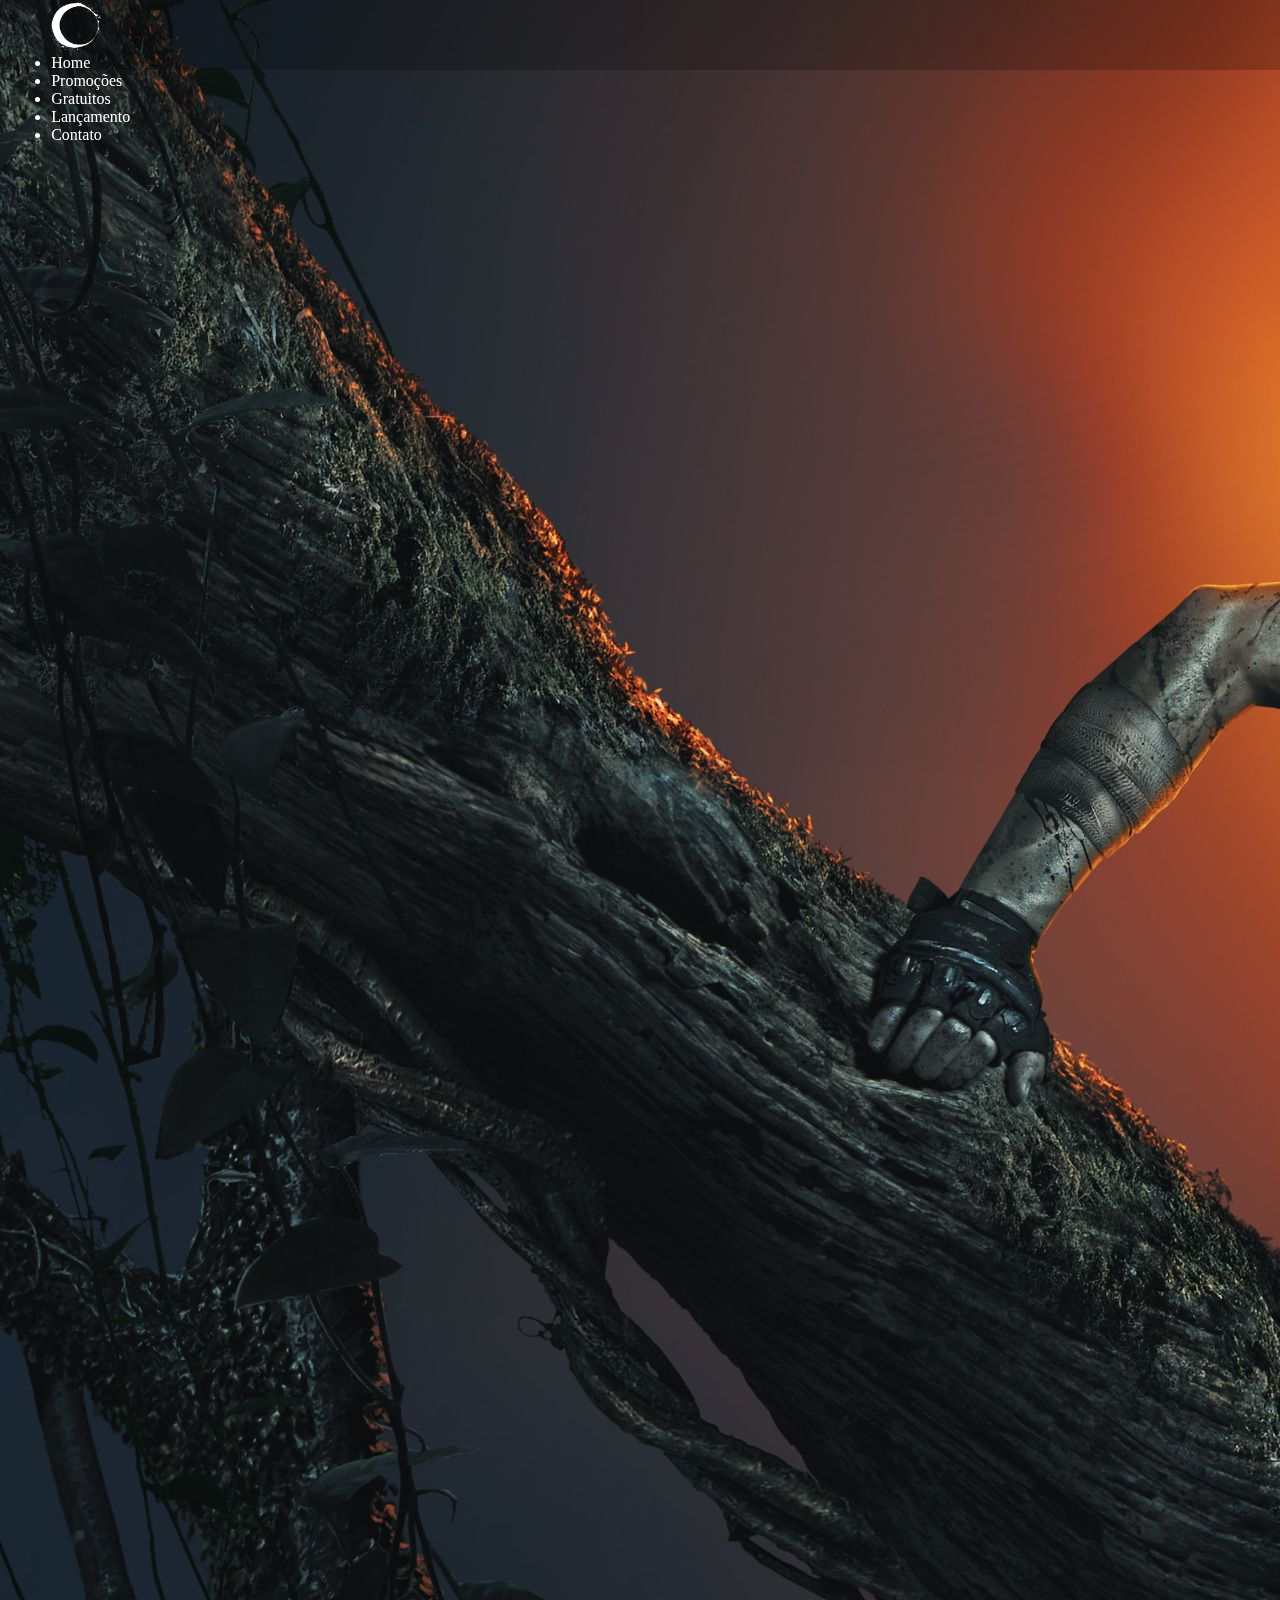
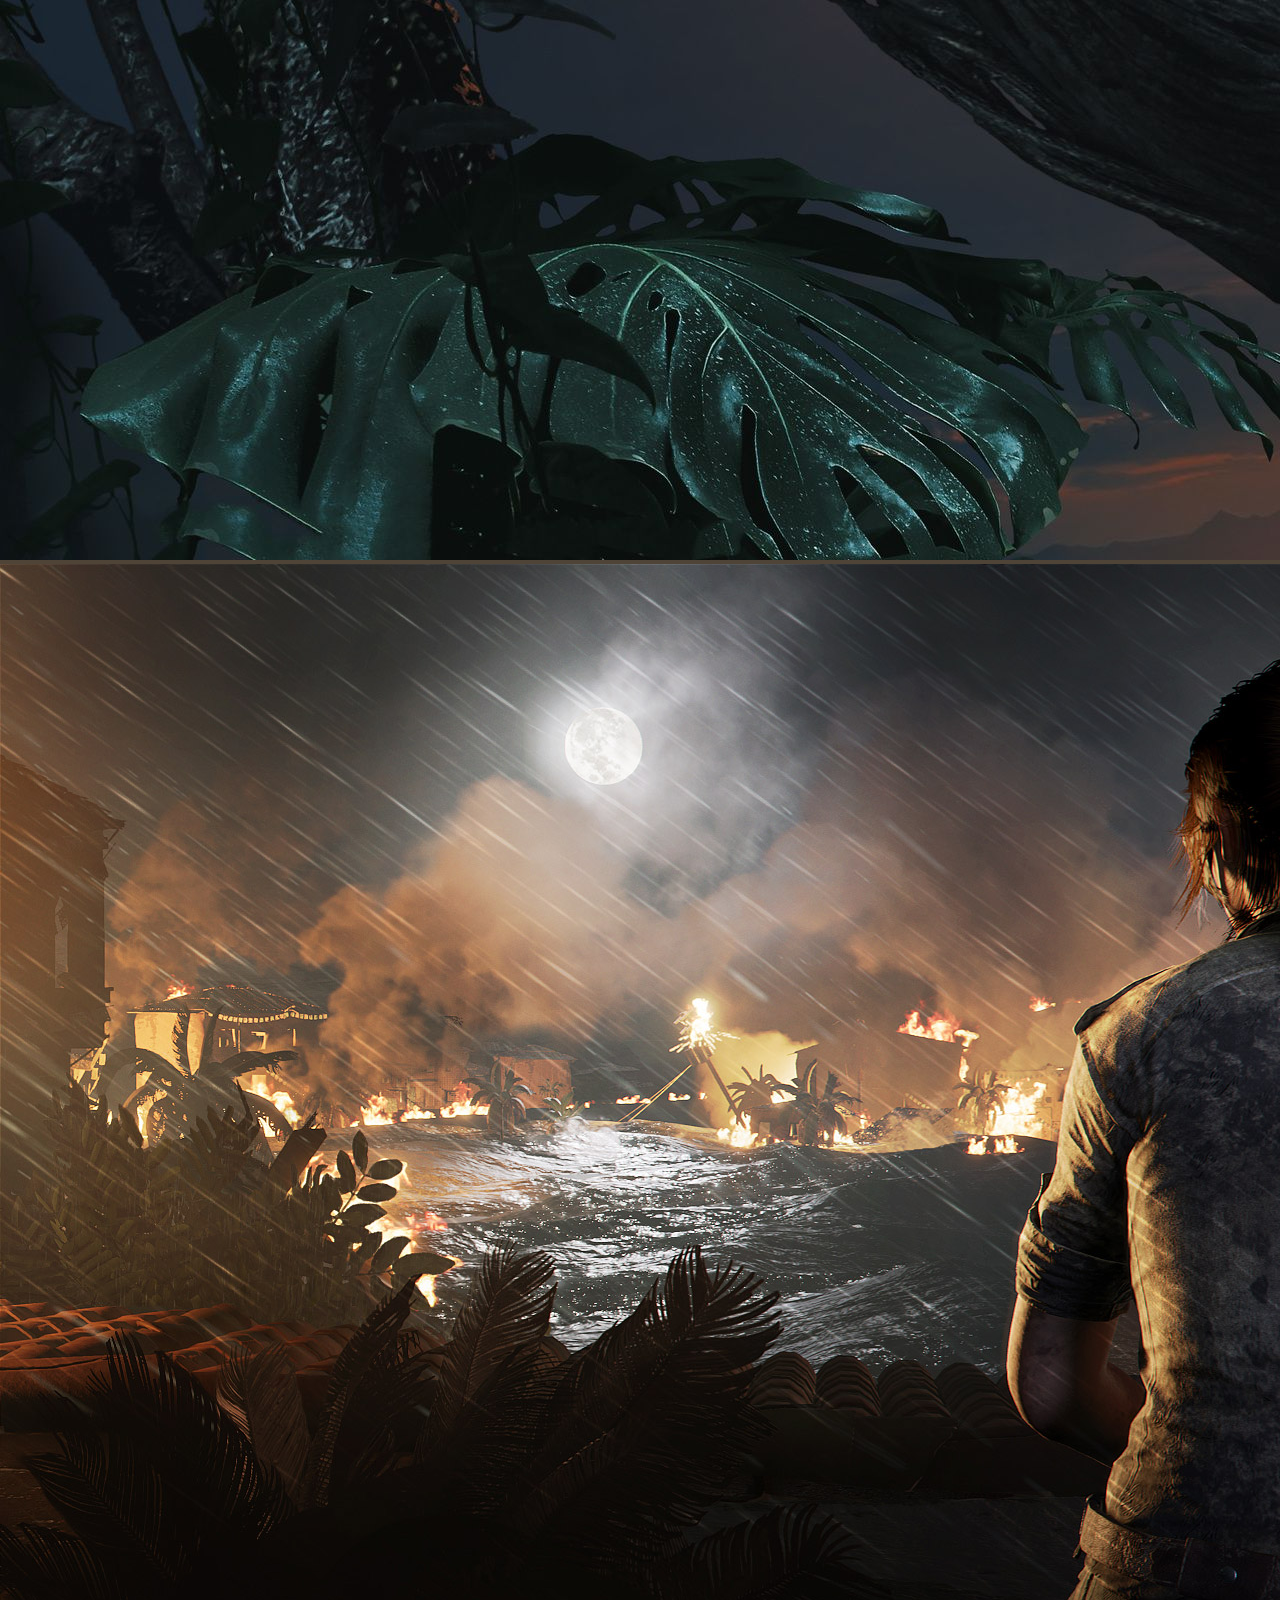
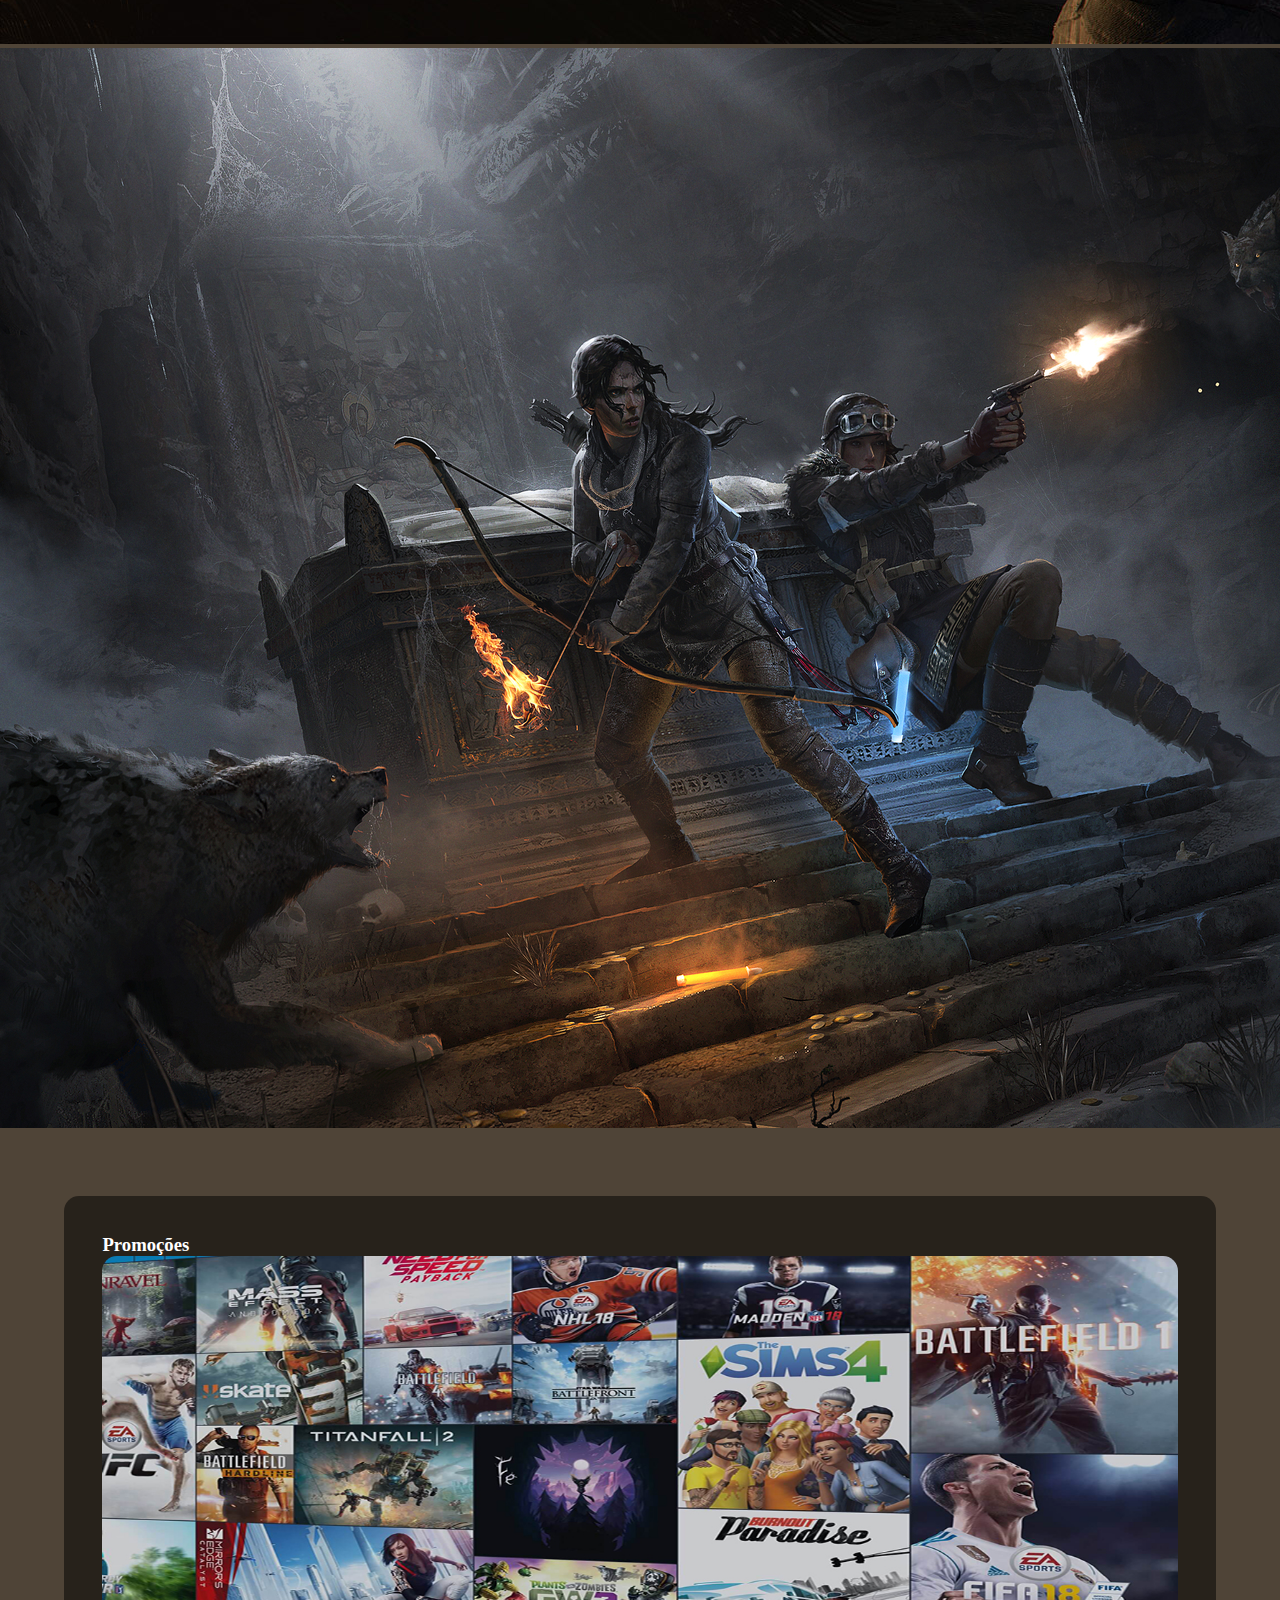
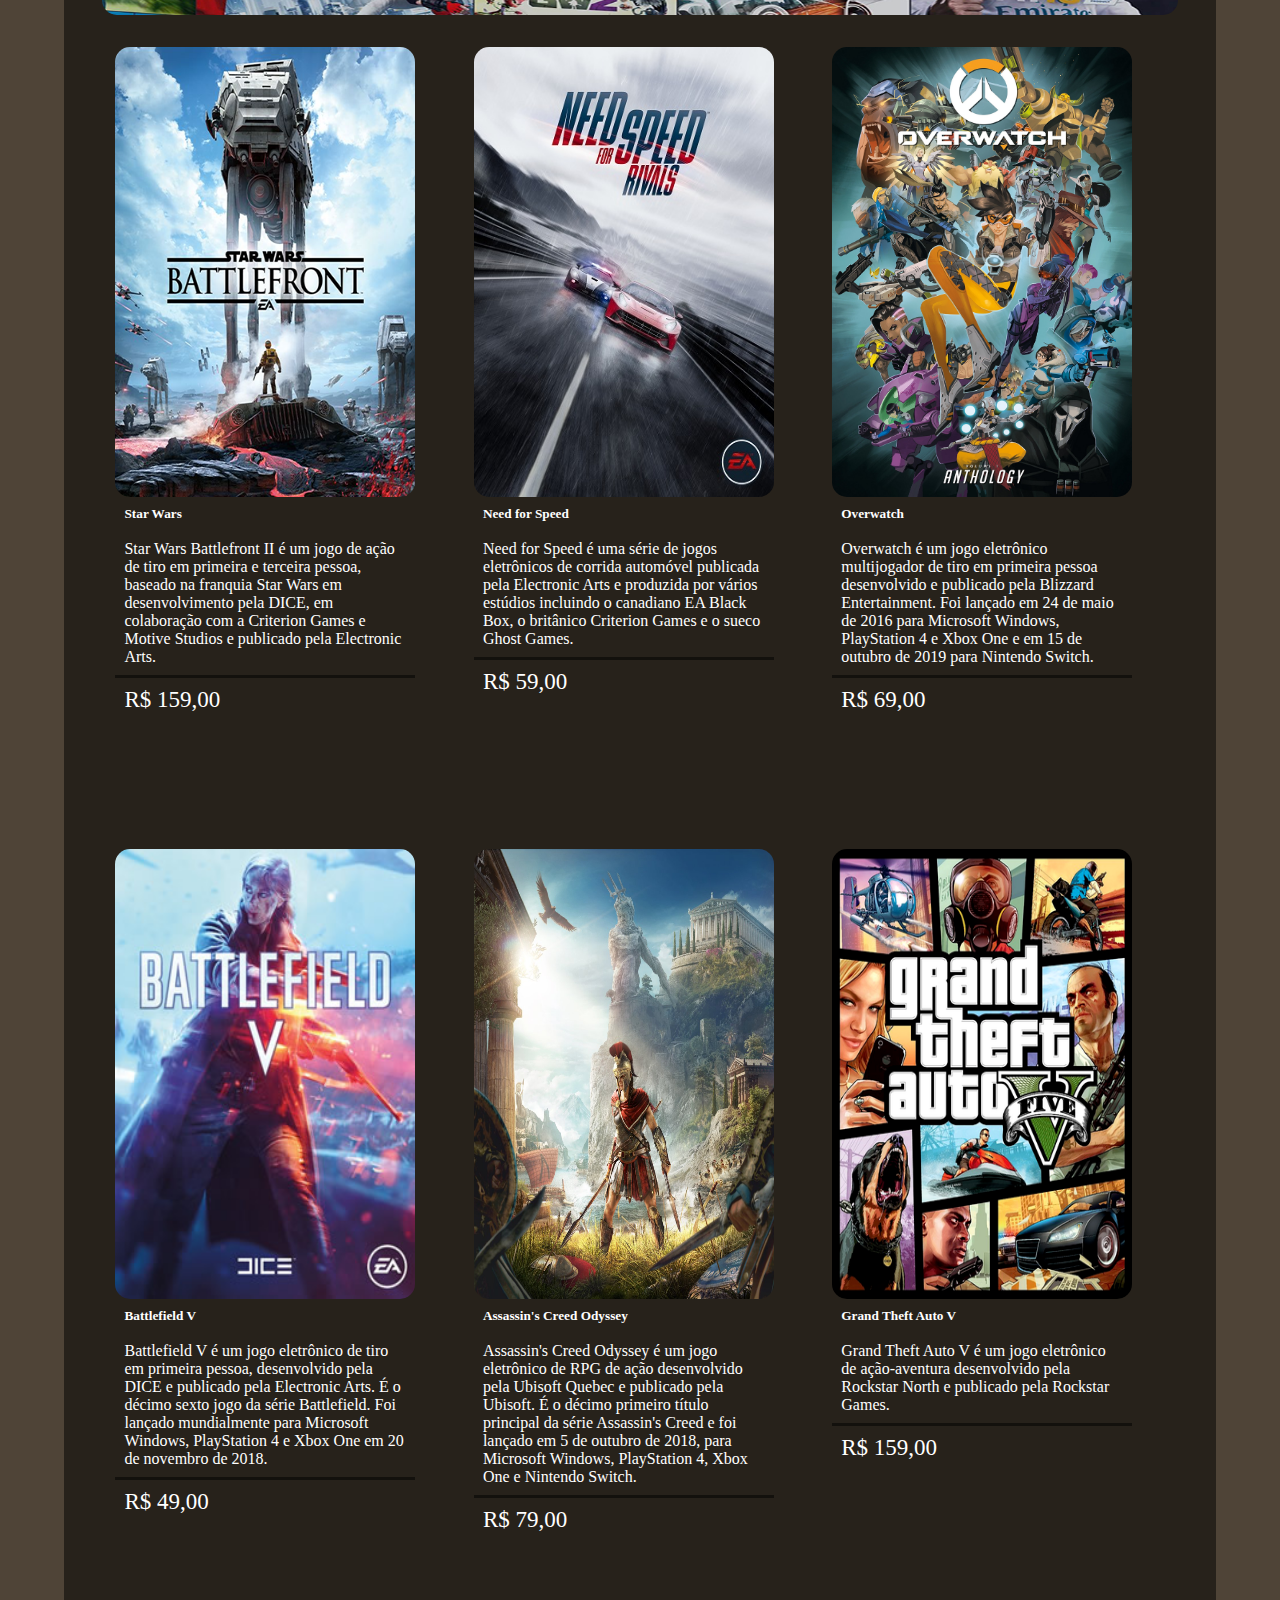
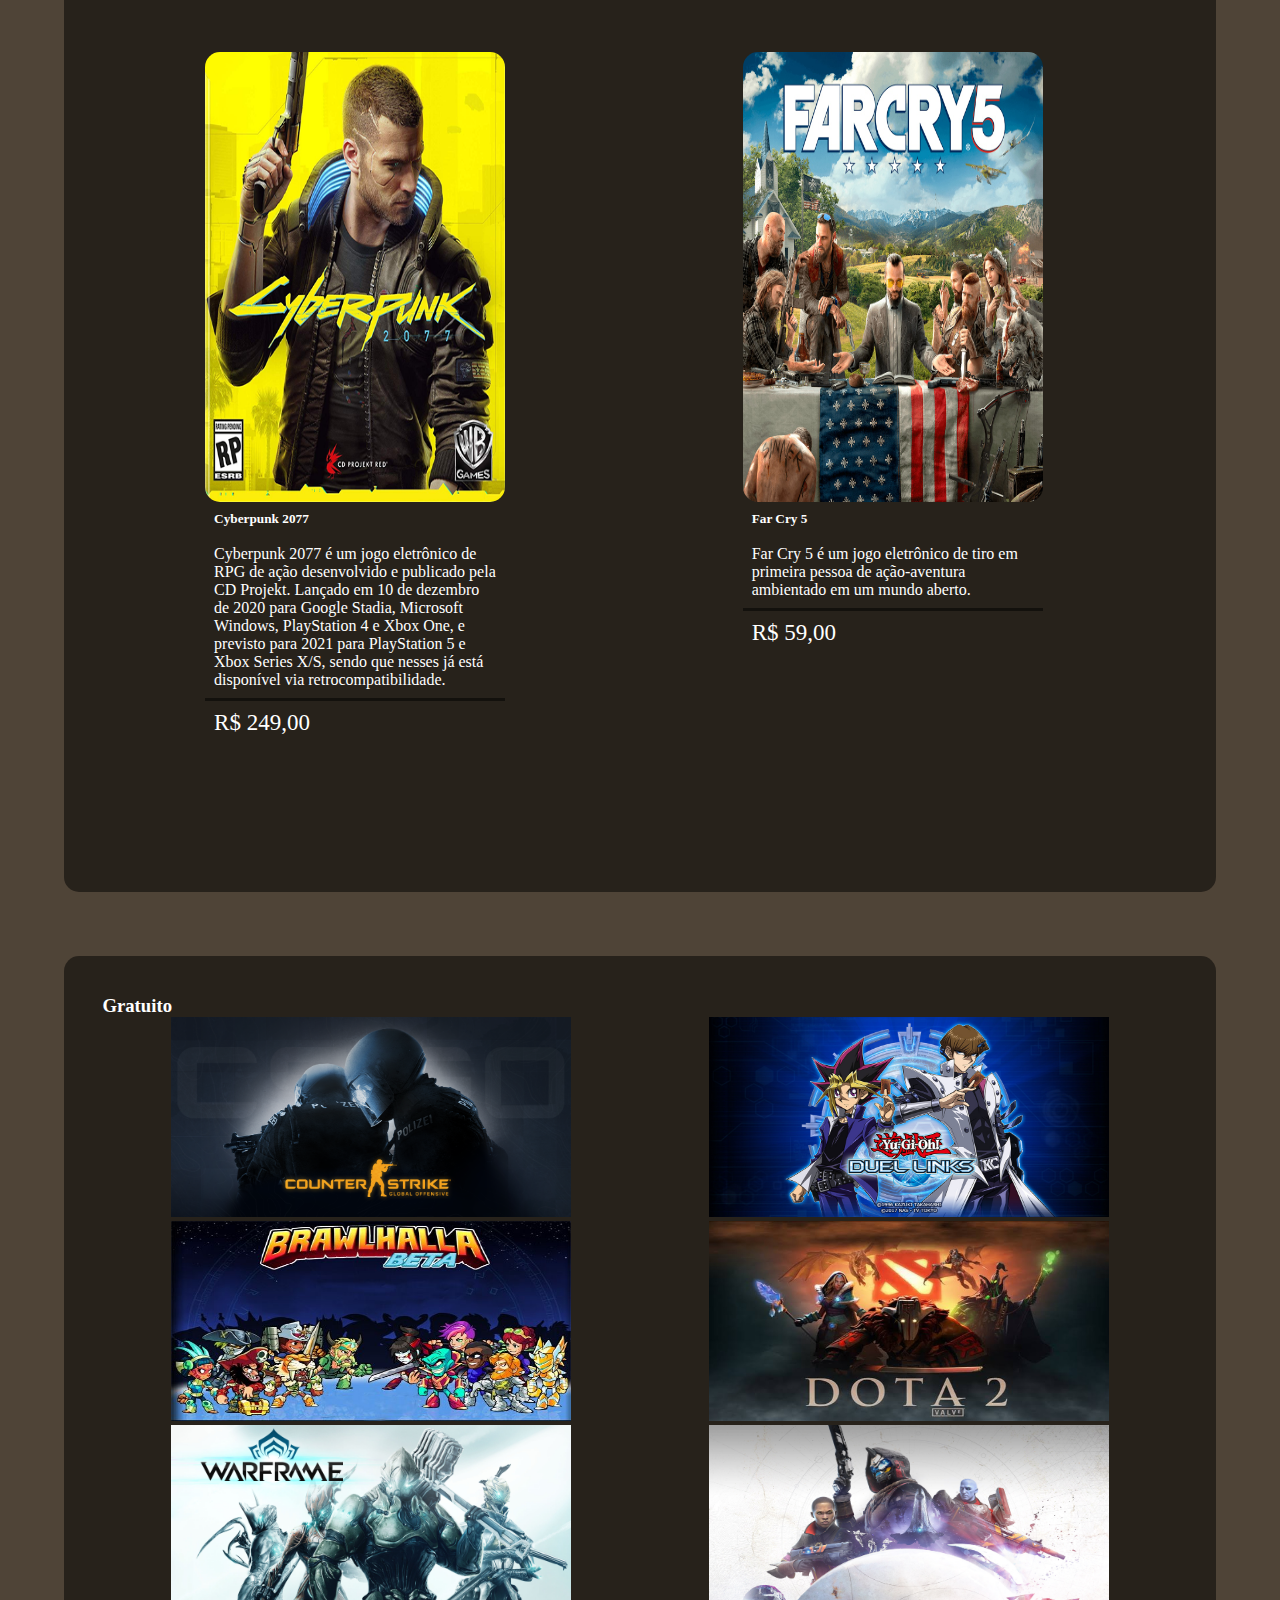
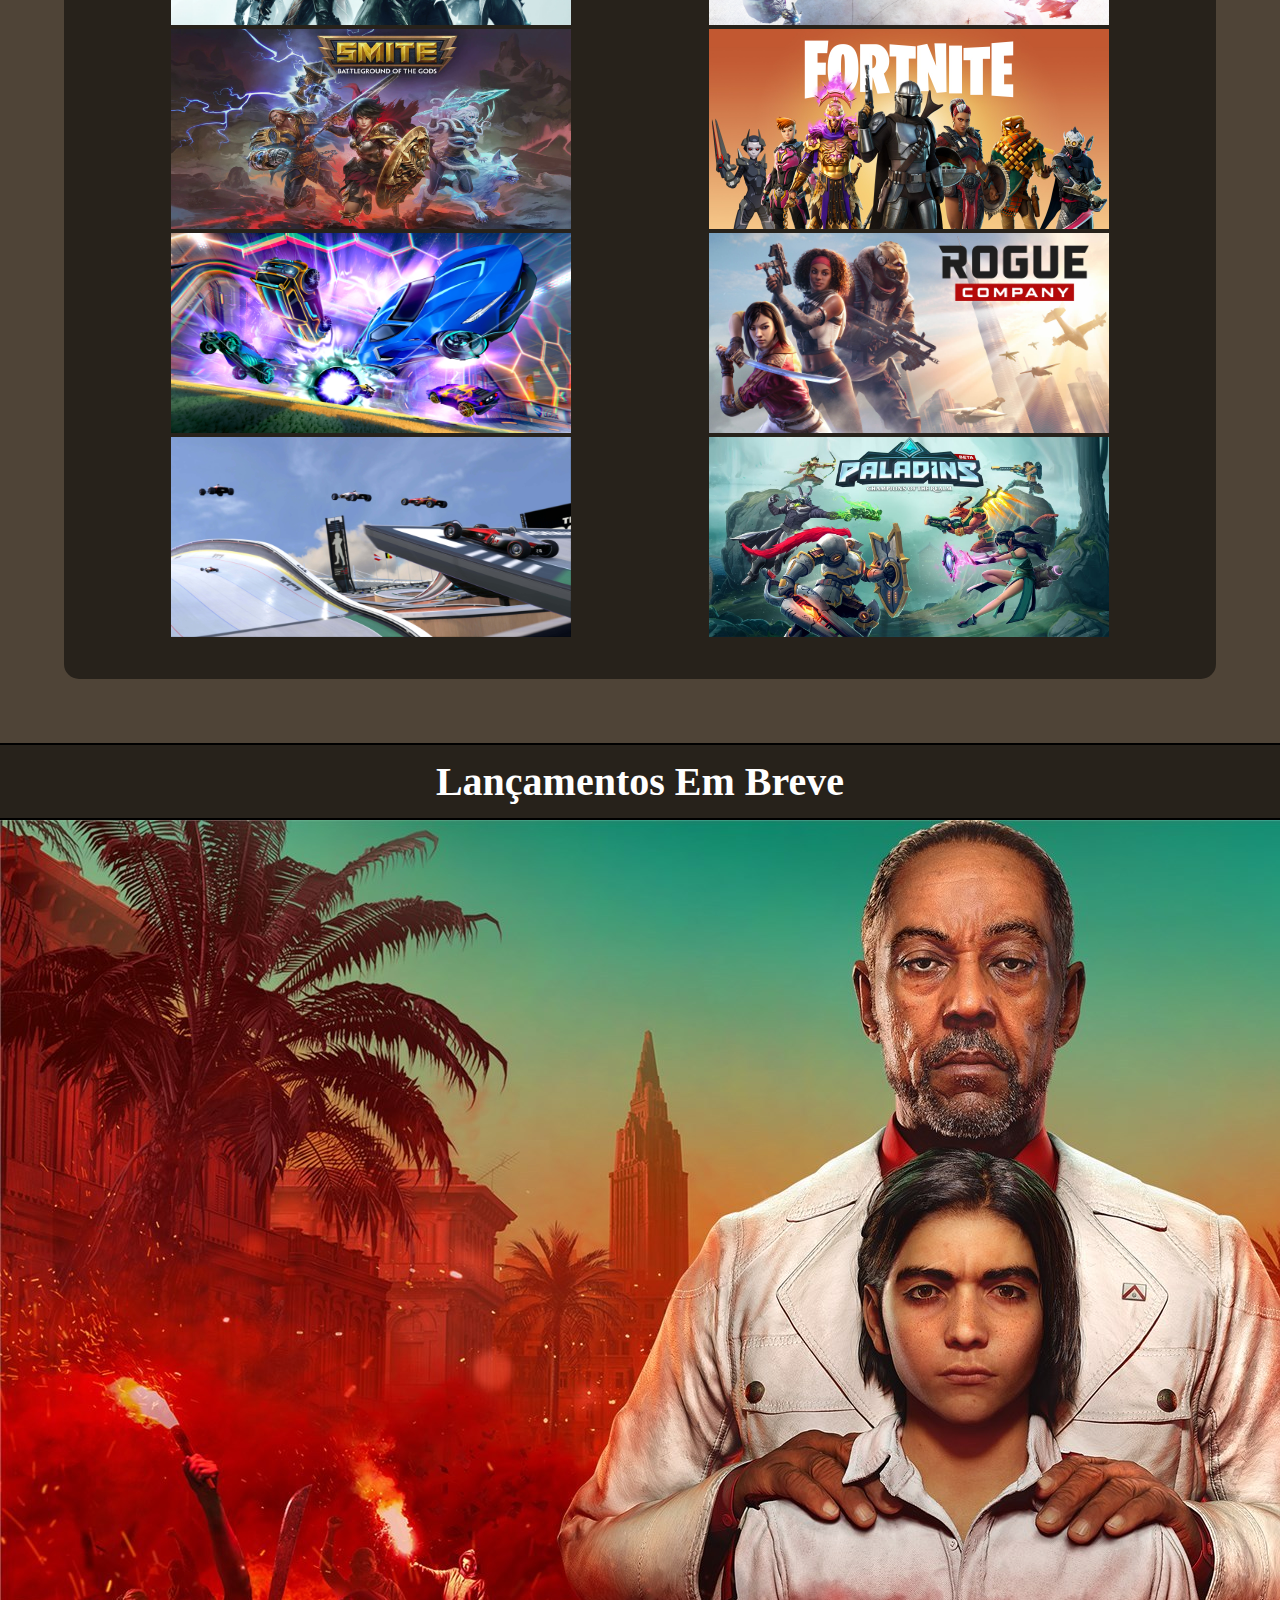
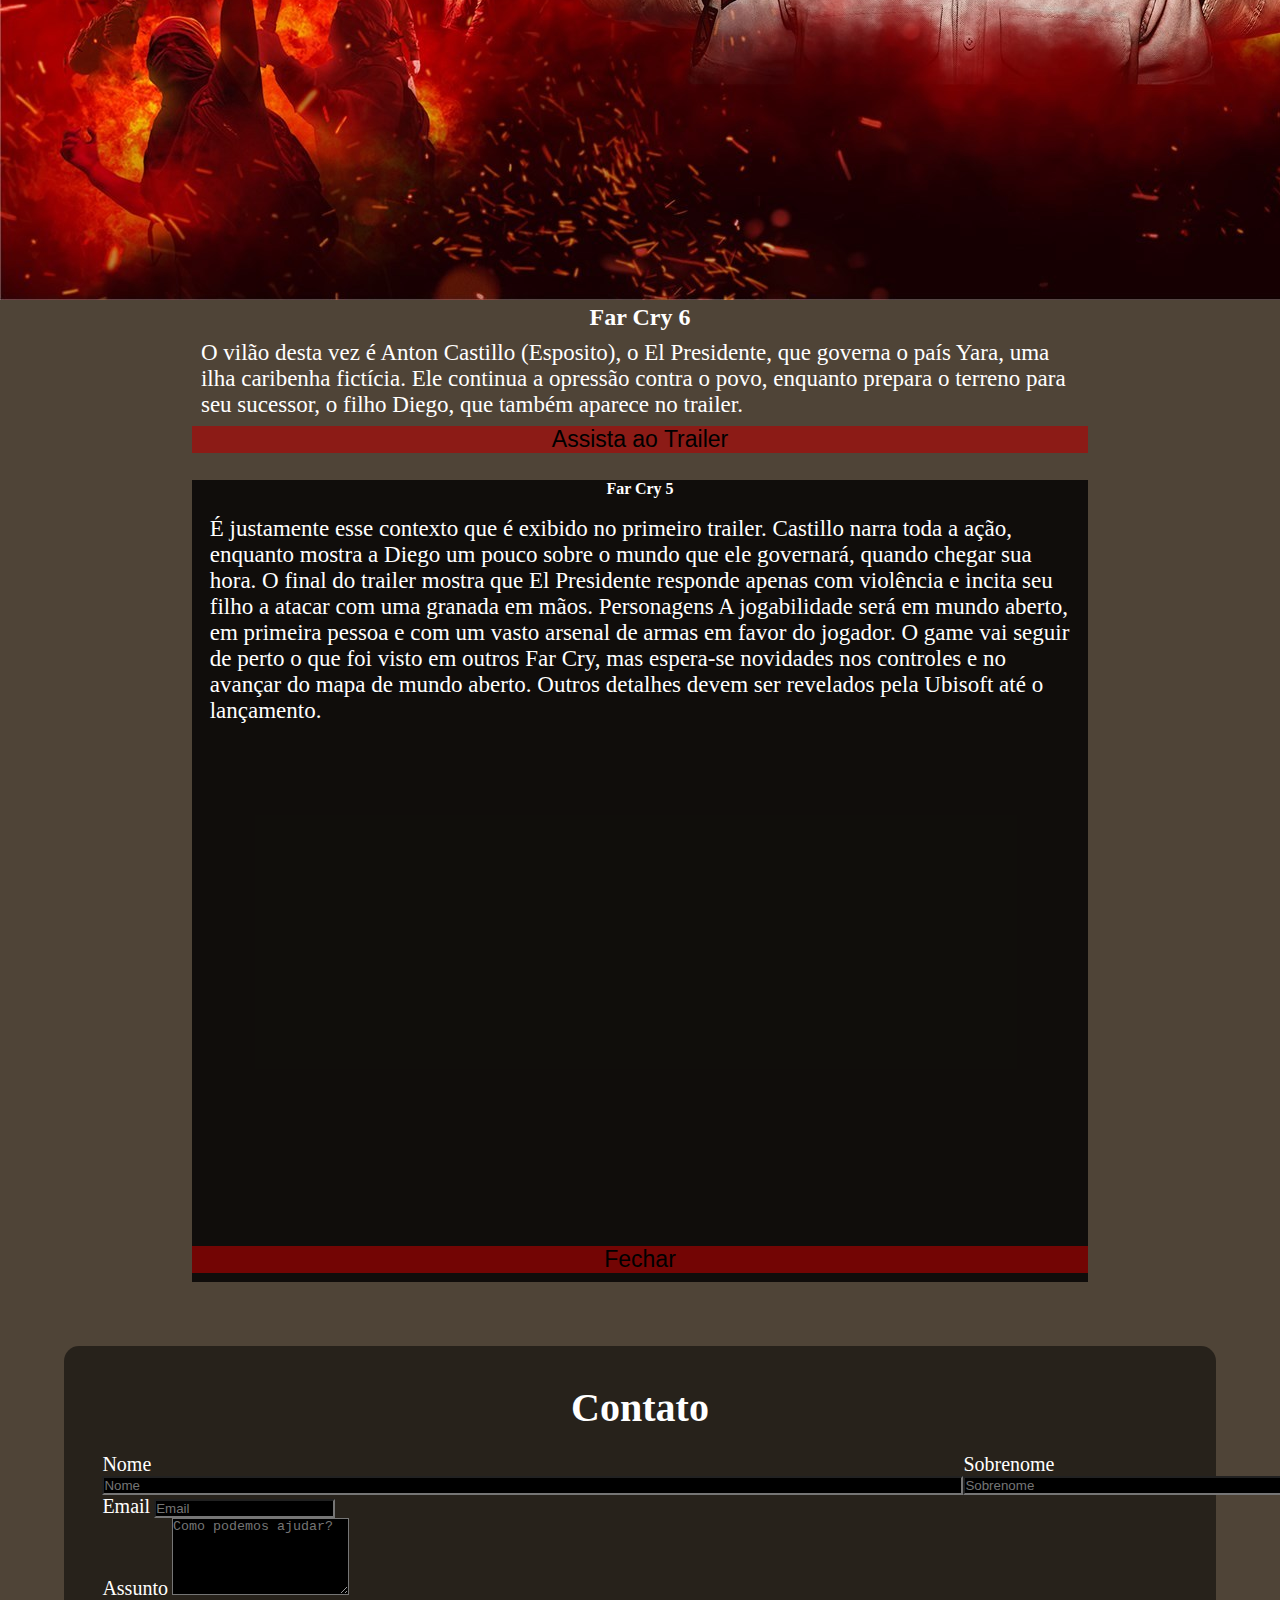
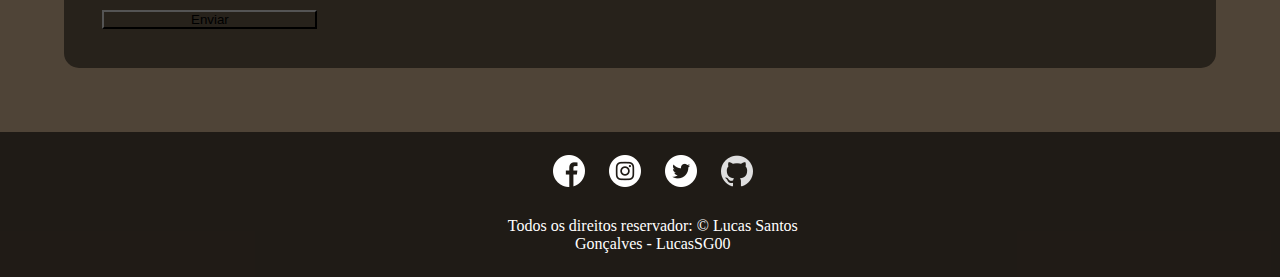
<file: index.html>
<!doctype html>
<html lang="pt-BR">

<head>
    <meta charset="utf-8">
    <meta name="viewport" content="width=device-width, initial-scale=1">

    <link href="https://cdn.jsdelivr.net/npm/bootstrap@5.0.0-beta1/dist/css/bootstrap.min.css" rel="stylesheet"
        integrity="sha384-giJF6kkoqNQ00vy+HMDP7azOuL0xtbfIcaT9wjKHr8RbDVddVHyTfAAsrekwKmP1" crossorigin="anonymous">
    <link rel="stylesheet" href="css/style.css">

    <title>SGames</title>
</head>

<body id="home">

    <main>
        <header>
            <nav class="navbar navbar-expand-lg navbar-light menu-container">
                <div class="container-fluid">
                    <div class="menu-logo">
                        <a href="#home">
                            <img class="logo" src="imagem/logo.png" alt="Logo">
                        </a>
                    </div>
                    <div class="menu-itens">
                        <ul class="nav justify-content-end">
                            <li class="nav-item">
                                <a class="nav-link" href="#home">Home</a>
                            </li>
                            <li class="nav-item">
                                <a class="nav-link" href="#promocao">Promoções</a>
                            </li>
                            <li class="nav-item">
                                <a class="nav-link" href="#gratuito">Gratuitos</a>
                            </li>
                            <li class="nav-item">
                                <a class="nav-link" href="#lancamento">Lançamento</a>
                            </li>
                            <li class="nav-item">
                                <a class="nav-link" href="#contato">Contato</a>
                            </li>
                        </ul>
                    </div>
                </div>
            </nav>
        </header>

        <div class="banner-container">
            <section id="banner-carousel">
                <div id="carouselExampleFade" class="carousel slide carousel-fade" data-ride="carousel">
                    <div class="carousel-inner">
                        <div class="carousel-item active">
                            <img class="d-block w-100" src="imagem/tomb-1.jpg" alt="Primeiro Slide">
                        </div>
                        <div class="carousel-item">
                            <img class="d-block w-100" src="imagem/tomb-2.jpg" alt="Segundo Slide">
                        </div>
                        <div class="carousel-item">
                            <img class="d-block w-100" src="imagem/tomb-3.jpg" alt="Terceiro Slide">
                        </div>

                    </div>
                </div>
            </section>
        </div>

        <section class="promocao-container" id="promocao">
            <div class="promocoes-content">
                <h3>Promoções</h3>
                <img src="imagem/promocao.jpg" alt="Promoção">
            </div>

            <div class="card-group">
                <div class="card-container">
                    <img class="imagem-card" src="imagem/jogo-1.png" alt="Star Wars">
                    <h5>Star Wars</h5>
                    <p>
                        Star Wars Battlefront II é um jogo de ação de tiro em primeira e terceira pessoa, baseado na
                        franquia Star Wars em desenvolvimento pela DICE, em colaboração com a Criterion Games e Motive
                        Studios e publicado pela Electronic Arts.
                    </p>
                    <p class="card-preco">R$ 159,00</p>
                </div>
                <div class="card-container">
                    <img class="imagem-card" src="imagem/jogo-2.jpg" alt="Star Wars">
                    <h5>Need for Speed</h5>
                    <p>
                        Need for Speed é uma série de jogos eletrônicos de corrida automóvel publicada pela Electronic
                        Arts e produzida por vários estúdios incluindo o canadiano EA Black Box, o britânico Criterion
                        Games e o sueco Ghost Games.
                    </p>
                    <p class="card-preco">R$ 59,00</p>
                </div>
                <div class="card-container">
                    <img class="imagem-card" src="imagem/jogo-3.jpg" alt="Star Wars">
                    <h5>Overwatch</h5>
                    <p>
                        Overwatch é um jogo eletrônico multijogador de tiro em primeira pessoa desenvolvido e publicado
                        pela Blizzard Entertainment. Foi lançado em 24 de maio de 2016 para Microsoft Windows,
                        PlayStation 4 e Xbox One e em 15 de outubro de 2019 para Nintendo Switch.
                    </p>
                    <p class="card-preco">R$ 69,00</p>
                </div>
                <div class="card-container">
                    <img class="imagem-card" src="imagem/jogo-4.jpg" alt="Star Wars">
                    <h5>Battlefield V</h5>
                    <p>
                        Battlefield V é um jogo eletrônico de tiro em primeira pessoa, desenvolvido pela DICE e
                        publicado pela Electronic Arts. É o décimo sexto jogo da série Battlefield. Foi lançado
                        mundialmente para Microsoft Windows, PlayStation 4 e Xbox One em 20 de novembro de 2018.
                    </p>
                    <p class="card-preco">R$ 49,00</p>
                </div>
                <div class="card-container">
                    <img class="imagem-card" src="imagem/jogo-5.png" alt="Star Wars">
                    <h5>Assassin's Creed Odyssey</h5>
                    <p>
                        Assassin's Creed Odyssey é um jogo eletrônico de RPG de ação desenvolvido pela Ubisoft Quebec e
                        publicado pela Ubisoft. É o décimo primeiro título principal da série Assassin's Creed e foi
                        lançado em 5 de outubro de 2018, para Microsoft Windows, PlayStation 4, Xbox One e Nintendo
                        Switch.
                    </p>
                    <p class="card-preco">R$ 79,00</p>
                </div>
                <div class="card-container">
                    <img class="imagem-card" src="imagem/jogo-6.png" alt="Star Wars">
                    <h5>Grand Theft Auto V</h5>
                    <p>
                        Grand Theft Auto V é um jogo eletrônico de ação-aventura desenvolvido pela Rockstar North e
                        publicado pela Rockstar Games.
                    </p>
                    <p class="card-preco">R$ 159,00</p>
                </div>
                <div class="card-container">
                    <img class="imagem-card" src="imagem/jogo-7.png" alt="Star Wars">
                    <h5>Cyberpunk 2077</h5>
                    <p>
                        Cyberpunk 2077 é um jogo eletrônico de RPG de ação desenvolvido e publicado pela CD Projekt.
                        Lançado em 10 de dezembro de 2020 para Google Stadia, Microsoft Windows, PlayStation 4 e Xbox
                        One, e previsto para 2021 para PlayStation 5 e Xbox Series X/S, sendo que nesses já está
                        disponível via retrocompatibilidade.
                    </p>
                    <p class="card-preco">R$ 249,00</p>
                </div>
                <div class="card-container">
                    <img class="imagem-card" src="imagem/jogo-8.jpg" alt="Star Wars">
                    <h5>Far Cry 5</h5>
                    <p>
                        Far Cry 5 é um jogo eletrônico de tiro em primeira pessoa de ação-aventura ambientado em um
                        mundo aberto.
                    </p>
                    <p class="card-preco">R$ 59,00</p>
                </div>
            </div>
        </section>

        <section class="gratuito-container" id="gratuito">
            <h3>Gratuito</h3>
            <div class="gratuito-content">
                <div class="card mb-3" style="max-width: 540px;">
                    <div class="row g-0">
                        <div class="col-md-4">
                            <img class="gratuito-card" src="imagem/game-1.png">
                        </div>
                    </div>
                </div>
                <div class="card mb-3" style="max-width: 540px;">
                    <div class="row g-0">
                        <div class="col-md-4">
                            <img class="gratuito-card" src="imagem/game-2.jpg">
                        </div>
                    </div>
                </div>
                <div class="card mb-3" style="max-width: 540px;">
                    <div class="row g-0">
                        <div class="col-md-4">
                            <img class="gratuito-card" src="imagem/game-3.jpg">
                        </div>
                    </div>
                </div>
                <div class="card mb-3" style="max-width: 540px;">
                    <div class="row g-0">
                        <div class="col-md-4">
                            <img class="gratuito-card" src="imagem/game-4.jpg">
                        </div>
                    </div>
                </div>
                <div class="card mb-3" style="max-width: 540px;">
                    <div class="row g-0">
                        <div class="col-md-4">
                            <img class="gratuito-card" src="imagem/game-5.jpg">
                        </div>
                    </div>
                </div>
                <div class="card mb-3" style="max-width: 540px;">
                    <div class="row g-0">
                        <div class="col-md-4">
                            <img class="gratuito-card" src="imagem/game-6.jpg">
                        </div>
                    </div>
                </div>
                <div class="card mb-3" style="max-width: 540px;">
                    <div class="row g-0">
                        <div class="col-md-4">
                            <img class="gratuito-card" src="imagem/game-7.jpg">
                        </div>
                    </div>
                </div>
                <div class="card mb-3" style="max-width: 540px;">
                    <div class="row g-0">
                        <div class="col-md-4">
                            <img class="gratuito-card" src="imagem/game-8.jpg">
                        </div>
                    </div>
                </div>
                <div class="card mb-3" style="max-width: 540px;">
                    <div class="row g-0">
                        <div class="col-md-4">
                            <img class="gratuito-card" src="imagem/game-9.jpg">
                        </div>
                    </div>
                </div>
                <div class="card mb-3" style="max-width: 540px;">
                    <div class="row g-0">
                        <div class="col-md-4">
                            <img class="gratuito-card" src="imagem/game-10.jpg">
                        </div>
                    </div>
                </div>
                <div class="card mb-3" style="max-width: 540px;">
                    <div class="row g-0">
                        <div class="col-md-4">
                            <img class="gratuito-card" src="imagem/game-11.jpg">
                        </div>
                    </div>
                </div>
                <div class="card mb-3" style="max-width: 540px;">
                    <div class="row g-0">
                        <div class="col-md-4">
                            <img class="gratuito-card" src="imagem/game-12.jpg">
                        </div>
                    </div>
                </div>
            </div>
        </section>

        <!-- Quando entrar na modal subir com o menu JS -->
        <section class="lancamento-container" id="lancamento">
            <div class="lancamento-content">
                <h3>Lançamentos Em Breve</h3>
                <div class="card bg-dark text-white">
                    <img class="card-img" src="imagem/lancamento.jpg" alt="Imagem do card">
                    <div class="card-img-overlay">
                        <h2 class="card-title">Far Cry 6</h2>
                        <p class="card-text">
                            O vilão desta vez é Anton Castillo (Esposito), o El Presidente, que governa o país Yara, uma
                            ilha caribenha fictícia. Ele continua a opressão contra o povo, enquanto prepara o terreno
                            para seu sucessor, o filho Diego, que também aparece no trailer.
                        </p>
                        <button type="button" class="btn btn-secondary btn-lg btn-block btn-trailer" data-toggle="modal"
                            data-target="#modalExemplo" onclick="ocultarMenu()">Assista ao Trailer</button>

                        <div class="modal fade" id="modalExemplo" tabindex="-1" role="dialog"
                            aria-labelledby="exampleModalLabel" aria-hidden="true">
                            <div class="modal-dialog modal-xl" role="document">
                                <div class="modal-content">
                                    <h4>Far Cry 5</h4>
                                    <div class="modal-header">
                                        <p>
                                            É justamente esse contexto que é exibido no primeiro trailer. Castillo narra
                                            toda a ação, enquanto mostra a Diego um pouco sobre o mundo que ele
                                            governará, quando chegar sua hora. O final do trailer mostra que El
                                            Presidente responde apenas com violência e incita seu filho a atacar com uma
                                            granada em mãos.
                                            Personagens
                                            A jogabilidade será em mundo aberto, em primeira pessoa e com um vasto
                                            arsenal de armas em favor do jogador. O game vai seguir de perto o que foi
                                            visto em outros Far Cry, mas espera-se novidades nos controles e no avançar
                                            do mapa de mundo aberto. Outros detalhes devem ser revelados pela Ubisoft
                                            até o lançamento.
                                        </p>
                                    </div>
                                    <div class="modal-body">
                                        <iframe width="80%" height="500" src="https://www.youtube.com/embed/mbGbLWevpC4"
                                            frameborder="0"
                                            allow="accelerometer; autoplay; clipboard-write; encrypted-media; gyroscope; picture-in-picture"
                                            allowfullscreen></iframe>
                                    </div>
                                    <div class="modal-footer">
                                        <button type="button" class="btn btn-secondary btn-lg btn-block btn-trailer"
                                            data-toggle="modal" data-target="#modalExemplo" onclick="mostrarMenu()">Fechar</button>
                                    </div>
                                </div>
                            </div>
                        </div>

                    </div>
                </div>
            </div>
            </div>
        </section>

        <!-- Fazer validação JS -->
        <section class="contato-container" id="contato">
            <form>
                <h3>Contato</h3>
                <div class="form-row">
                    <div class="col">
                        <div class="inputNome">
                            <label for="inputNome">Nome</label>
                            <input type="text" id="txtNome" class="form-control" placeholder="Nome" size="105">
                            <span class="avisoNome">Dado incorreto a cima</span>
                        </div>
                        <div class="inputSobrenome">                        
                            <label for="inputSobrenome">Sobrenome</label>
                            <input type="text" id="txtSobrenome" class="form-control" placeholder="Sobrenome" size="105">
                            <span class="avisoSobrenome">Dado incorreto a cima</span>
                        </div>
                    </div>
                    <div class="form-group col-md-13">
                        <label for="inputEmai">Email</label>
                        <input type="email" id="txtEmail" class="form-control" id="inputEmai" placeholder="Email">
                        <span class="avisoEmail">Dado incorreto a cima</span>
                    </div>
                    <div class="form-group">
                        <label for="exampleFormControlTextarea1">Assunto</label>
                        <textarea class="form-control" id="txtAssunto" rows="5"
                            placeholder="Como podemos ajudar?"></textarea>
                            <span class="avisoAssunto">Dado incorreto a cima</span>
                    </div>
                </div>
                <button type="button" class="btn btn-secondary btn-lg btn-block btn-formulario" onclick="validacao()">
                    Enviar
                </button>
            </form>
        </section>

    </main>

    <footer>
        <div class="footer-container">
            <div class="footer-midias">
                <a href="https://www.facebook.com/">
                    <img class="icone-facebook" src="imagem/facebook.png" alt="Facebook">
                </a>
                <a href="https://www.instagram.com/">
                    <img class="icone-instagram" src="imagem/instagram.png" alt="Instagram">
                </a>
                <a href="https://twitter.com/">
                    <img class="icone-twitter" src="imagem/twitter.png" alt="Twitter">
                </a>
                <a href="https://github.com/LucasSG00">
                    <img class="icone-github" src="imagem/icone-github.png" alt="Twitter">
                </a>
            </div>
            <div class="footer-criacao">
                <p>Todos os direitos reservador: &copy Lucas Santos Gonçalves - LucasSG00</p>
            </div>
        </div>
    </footer>

    <script src="js/script.js"></script>
    <script src="https://code.jquery.com/jquery-3.3.1.slim.min.js"
        integrity="sha384-q8i/X+965DzO0rT7abK41JStQIAqVgRVzpbzo5smXKp4YfRvH+8abtTE1Pi6jizo"
        crossorigin="anonymous"></script>
    <script src="https://cdnjs.cloudflare.com/ajax/libs/popper.js/1.14.3/umd/popper.min.js"
        integrity="sha384-ZMP7rVo3mIykV+2+9J3UJ46jBk0WLaUAdn689aCwoqbBJiSnjAK/l8WvCWPIPm49"
        crossorigin="anonymous"></script>
    <script src="https://stackpath.bootstrapcdn.com/bootstrap/4.1.3/js/bootstrap.min.js"
        integrity="sha384-ChfqqxuZUCnJSK3+MXmPNIyE6ZbWh2IMqE241rYiqJxyMiZ6OW/JmZQ5stwEULTy"
        crossorigin="anonymous"></script>

</body>

</html>
</file>
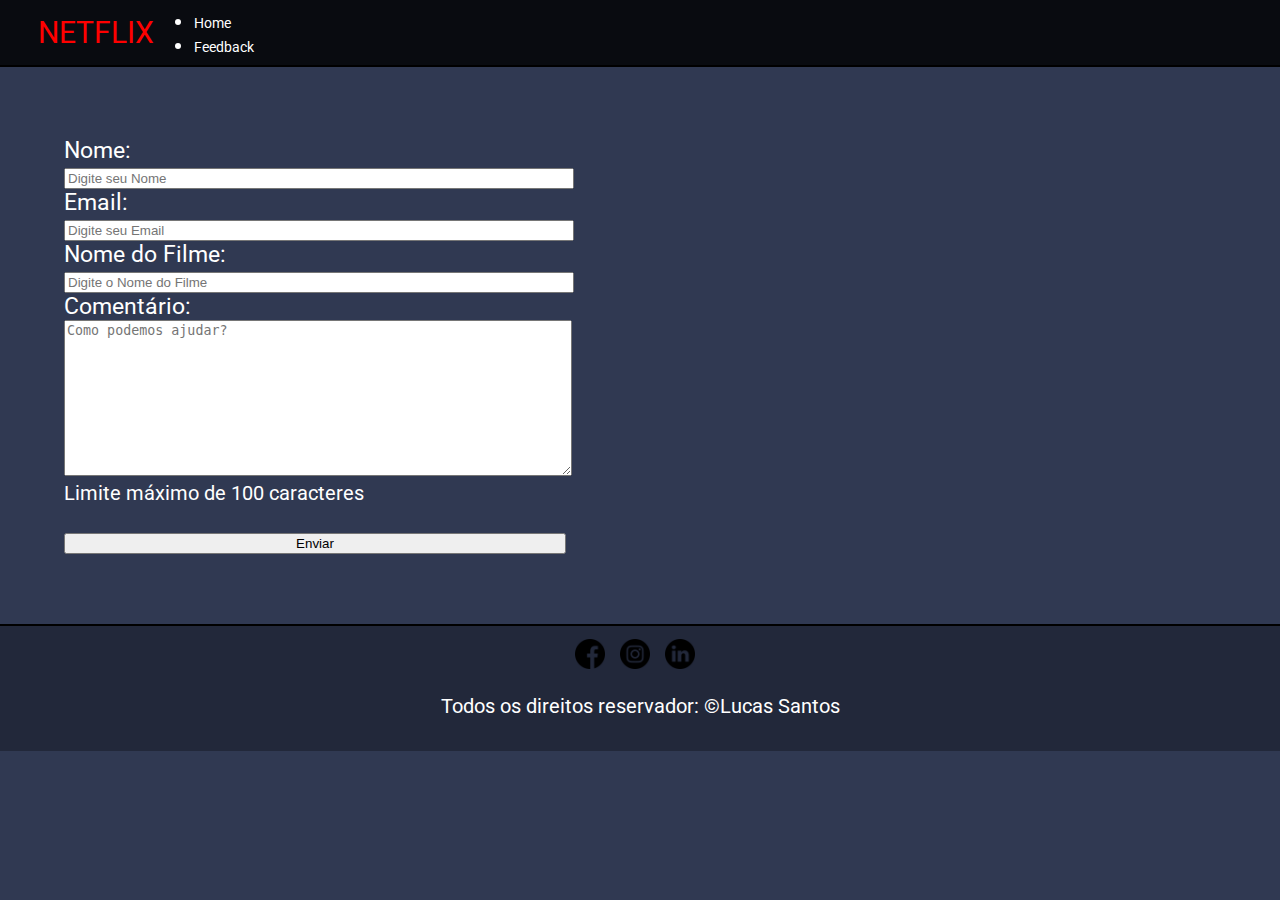
<file: feedback.html>
<!DOCTYPE html>
<html lang="pt-BR">

<head>
    <meta charset="UTF-8">
    <meta name="viewport" content="width=device-width, initial-scale=1.0">
    
    <link href="https://cdn.jsdelivr.net/npm/bootstrap@5.0.0-beta1/dist/css/bootstrap.min.css" rel="stylesheet"
        integrity="sha384-giJF6kkoqNQ00vy+HMDP7azOuL0xtbfIcaT9wjKHr8RbDVddVHyTfAAsrekwKmP1" crossorigin="anonymous">
    <link rel="stylesheet" href="assets/css/style.css">
    <title>FeedBack</title>
</head>

<body>
    <header>
        <div id="menu">
            <nav class="navbar">
                <a class="navbar-brand text-danger font-weight-bold logo" href="index.html">NETFLIX</a>
                <ul class="nav justify-content-end">
                    <li class="nav-item">
                        <a class="nav-link active" href="index.html">Home</a>
                    </li>
                    <li class="nav-item">
                        <a class="nav-link" href="feedback.html">Feedback</a>
                    </li>
                    <!-- <li class="nav-item">
                        <a class="nav-link" href="#">Filmes</a>
                    </li>
                    <li class="nav-item">
                        <a class="nav-link" href="#">Minha Lista</a>
                    </li> -->
                </ul>
            </nav>
        </div>
    </header>

    <main class="teste">
        <div class="feedback-container">
            <div class="formulario">
                <form>
                    <label for="nome">Nome:</label><br>
                    <input type="text" id="nome" placeholder="Digite seu Nome">
                    <br>

                    <label for="email">Email:</label><br>
                    <input type="email" id="email" placeholder="Digite seu Email">
                    <br>

                    <label for="nomeFilme">Nome do Filme:</label><br>
                    <input type="text" id="nomeFilme" placeholder="Digite o Nome do Filme">
                    <br>

                    <label for="comentario">Comentário:</label> <br>
                    <textarea name="comentario" id="comentario" cols="73" rows="10" placeholder="Como podemos ajudar?"></textarea>
                    <div class="txtComentario">Limite máximo de 100 caracteres</div>

                    <br>
                </form>
                <button type="button" class="btn btn-mais-info btn-lg btn-secondary btn-enviar" onclick="validacao()">
                    Enviar
                </button>
            </div>

            <div class="origem-filme">
                <iframe
                    src="https://www.google.com/maps/embed?pb=!1m18!1m12!1m3!1d167998.10803373056!2d2.206977064368058!3d48.858774103123785!2m3!1f0!2f0!3f0!3m2!1i1024!2i768!4f13.1!3m3!1m2!1s0x47e66e1f06e2b70f%3A0x40b82c3688c9460!2zUGFyaXMsIEZyYW7Dp2E!5e0!3m2!1spt-BR!2sbr!4v1610452265581!5m2!1spt-BR!2sbr"
                    width="600" height="450" frameborder="0" style="border:0;" allowfullscreen="" aria-hidden="false"
                    tabindex="0"></iframe>
            </div>
        </div>
    </main>

    <footer>
        <div class="footer-container">
            <div class="midia">
                <a href="https://www.facebook.com/" target="_blank">
                    <img class="icon-midia" src="assets/img/facebook.png" alt="Logo do Facebook">
                </a>
                <a href="https://www.instagram.com/" target="_blank">
                    <img class="icon-midia" src="assets/img/instagram.png" alt="Logo do Instagram">
                </a>
                <a href="https://www.linkedin.com" target="_blank">
                    <img class="icon-midia" src="assets/img/linkedin.png" alt="Logo do Linkedin">
                </a>
            </div>
            <div class="direitos">
                <p>Todos os direitos reservador: &copyLucas Santos
                </p>
            </div>
        </div>
    </footer>

    <script src="assets/js/script.js"></script>
    <script src="https://code.jquery.com/jquery-3.3.1.slim.min.js"
        integrity="sha384-q8i/X+965DzO0rT7abK41JStQIAqVgRVzpbzo5smXKp4YfRvH+8abtTE1Pi6jizo"
        crossorigin="anonymous"></script>
    <script src="https://cdnjs.cloudflare.com/ajax/libs/popper.js/1.14.3/umd/popper.min.js"
        integrity="sha384-ZMP7rVo3mIykV+2+9J3UJ46jBk0WLaUAdn689aCwoqbBJiSnjAK/l8WvCWPIPm49"
        crossorigin="anonymous"></script>
    <script src="https://stackpath.bootstrapcdn.com/bootstrap/4.1.3/js/bootstrap.min.js"
        integrity="sha384-ChfqqxuZUCnJSK3+MXmPNIyE6ZbWh2IMqE241rYiqJxyMiZ6OW/JmZQ5stwEULTy"
        crossorigin="anonymous"></script>

</body>

</html>
</file>
<file: css/style.css>
* {
    margin: 0;
    padding: 0;
}

body {
    background-color: #4F4437;
    color: white;
}

a{
    text-decoration: none;
    color: black;
}

.banner-container{
    height: 100%;
}


/* Navbar */
.menu-container {
    background-color: rgba(0, 0, 0, 0.2);
    position: fixed;
    top: 0;
    height: 70px;
    width: 100%;
    padding: 0 4%;
    z-index: 9999;
    display: flex;
}

.menu-container a{
    color: white;
}

.menu-container a:hover{
    background-color: rgba(0, 0, 0, 0.6);
    color: white;
}

.logo{
    height: 50px;
}

/* Promoções */
.promocao-container, .gratuito-container {
    margin: 5%;
    padding: 3%;
    background-color: rgba(0, 0, 0, 0.5);
    border-radius: 15px;
}

.promocoes-content {
    background-size: cover;
    width: 100%;
    margin-bottom: 3%;
    display: flex;
    flex-flow: column;
    justify-content: center;
}

.promocoes-content img {
    border-radius: 15px;
}

.card-group {
    display: flex;
    flex-flow: wrap;
    justify-content: space-around;
    align-items: center;
}

.imagem-card {
    width: 100%;
    height: 450px;
}

.card-container {
    width: 300px;
    height: 770px;
    display: flex;
    flex-flow: column;
    justify-content: start;
    margin-bottom: 3%;
    margin-right: 3%;
}

.card-container:hover, .gratuito-card:hover {
    transform:scale(1.1);
}

.card-container img {
    border-radius: 15px;
}

.card-container h5, p, .card-preco {
    padding: 3%;
}

.card-preco {
    font-size: 23px;
    border-top: solid 3px rgba(0, 0, 0, 0.5);
}

/* Gratuito */
.gratuito-content {
    display: flex;
    flex-flow: wrap;
    justify-content:space-around;
}

.card {
    border: none;
    background-color: rgba(0, 0, 0, 0);
}

.gratuito-card {
    width: 400px;
    height: 200px;
}

/* Lançamentos */
.lancamento-content h3{
    text-align: center;
    background-color: rgba(0, 0, 0, 0.5);
    padding: 1% 0;
    font-size: 40px;
    border-top: solid 2px black;
    border-bottom: solid 2px black;
}

.card-img-overlay {
    display: flex;
    flex-flow: column;
    justify-content: flex-end;
    align-items: center;
    width: 70%;
    margin-left: 15%;
}

.card-img-overlay p{
    padding: 1%;
    font-size: 23px;
}

.btn-trailer {
    font-size: 23px;
    width: 100%;
    border: none;
    margin-bottom: 1%;
    background-color: rgb(182, 0, 0, 0.6);
}

.btn-trailer:hover {
    background-color: rgb(182, 0, 0);
    transform:scale(1.03);
}

.modal {
    top: 0;
}

.modal-body {
    text-align: center;
}

.modal-content {
    background-color: rgba(0, 0, 0, 0.8);
}

.modal-content h4 {
    text-align: center;
    margin-top: 2%;
}

.modal-header, .modal-header p {
    padding: 1%;
    font-size: 20;
}

/* Formulario */
form {
    margin: 5%;
    padding: 3%;
    background-color: rgba(0, 0, 0, 0.5);
    border-radius: 15px;
}


form h3 {
    text-align: center;
    font-size: 40px;
    margin-bottom: 2%;
}

.col {
    display: flex;
    flex-flow: row;
    justify-content:space-around;
}

.form-row label {
    font-size: 20px;
}

.form-row input, .form-row textarea {
    background-color: black;
}

.btn-formulario {
    margin-top: 1%;
    width: 20%;
    background-color: rgb(0, 0, 0, 0);
}

.btn-formulario:hover {
    background-color: rgb(0, 0, 0, 0.7);
}

.avisoNome, .avisoSobrenome, .avisoEmail, .avisoAssunto {
    display: none;
    color: red;
}

/* Footer */
footer {
    background-color: rgba(0, 0, 0, 0.6);
    width: 100%;
    height: 100%;
    padding: 1%;
}

.footer-container {
    display: flex;
    flex-flow: column;
    justify-content: center;
    align-items: center;
}

.footer-criacao{
    margin-top: 5px;
    width: 30%;
    text-align: center;
}

.footer-container img {
    margin: 10px;
}
</file>
<file: assets/css/style.css>
@import url('https://fonts.googleapis.com/css2?family=Roboto:ital,wght@0,700;1,400&display=swap');

body {
    font-family: 'Roboto', sans-serif;
    background-color: #303952;
    color: white;
    margin: 0;
    padding: 0;
    font-size: 20px;
}

a{
    text-decoration: none;
    color: white;
}

a:hover{
    color: white;
}

/* NavBar */
#menu {
    background-color: rgba(0, 0, 0, 0.8);
    padding: 0 3%; 
    border-bottom: solid 2px black;
}

.navbar {
    display: flex;
    flex-flow:row;
    align-items: center;
    height: 65px;
}

.navbar ul li a{
    font-size: 14px;
}

.logo {
    font-size: 30px;
    color: red;
}

/* Footer */
.footer-container {
    margin-top: 4%;
    padding: 1% 0;
    display: flex;
    flex-flow: column;
    justify-content: center;
    align-items: center;
    border-top: solid 2px black;
    background-color: rgba(0, 0, 0, 0.281);
}

.icon-midia {
    height: 30px;
    padding-right: 10px;
}

/* Estilo da página feedback */
.origem-filme {
    margin-left: 50px;
}

form label {
    margin-top: 1%;
    font-size: 23px;
}

form input, form textarea {
    width: 100%;
}

.btn-enviar {
    width: 100%;
}

.feedback-container {
    display: flex;
    flex-flow: row;
    justify-content: center;
    align-items: center;
    margin: 4% 5%;
}

.enviar-form {
    background-color: #272f41;
    border: none;
    color: white;
    padding: 15px 32px;
    text-align: center;
    text-decoration: none;
    display: inline-block;
    font-size: 16px;
    margin: 0 2px;
    cursor: pointer;
    -webkit-transition-duration: 0.4s;
    transition-duration: 0.4s;
}

.enviar-form:hover {
    box-shadow: 0 8px 10px 0 rgba(0,0,0,0.24),0 17px 50px 0 rgba(0,0,0,0.19);
    background-color: #1f2635;
}
</file>
